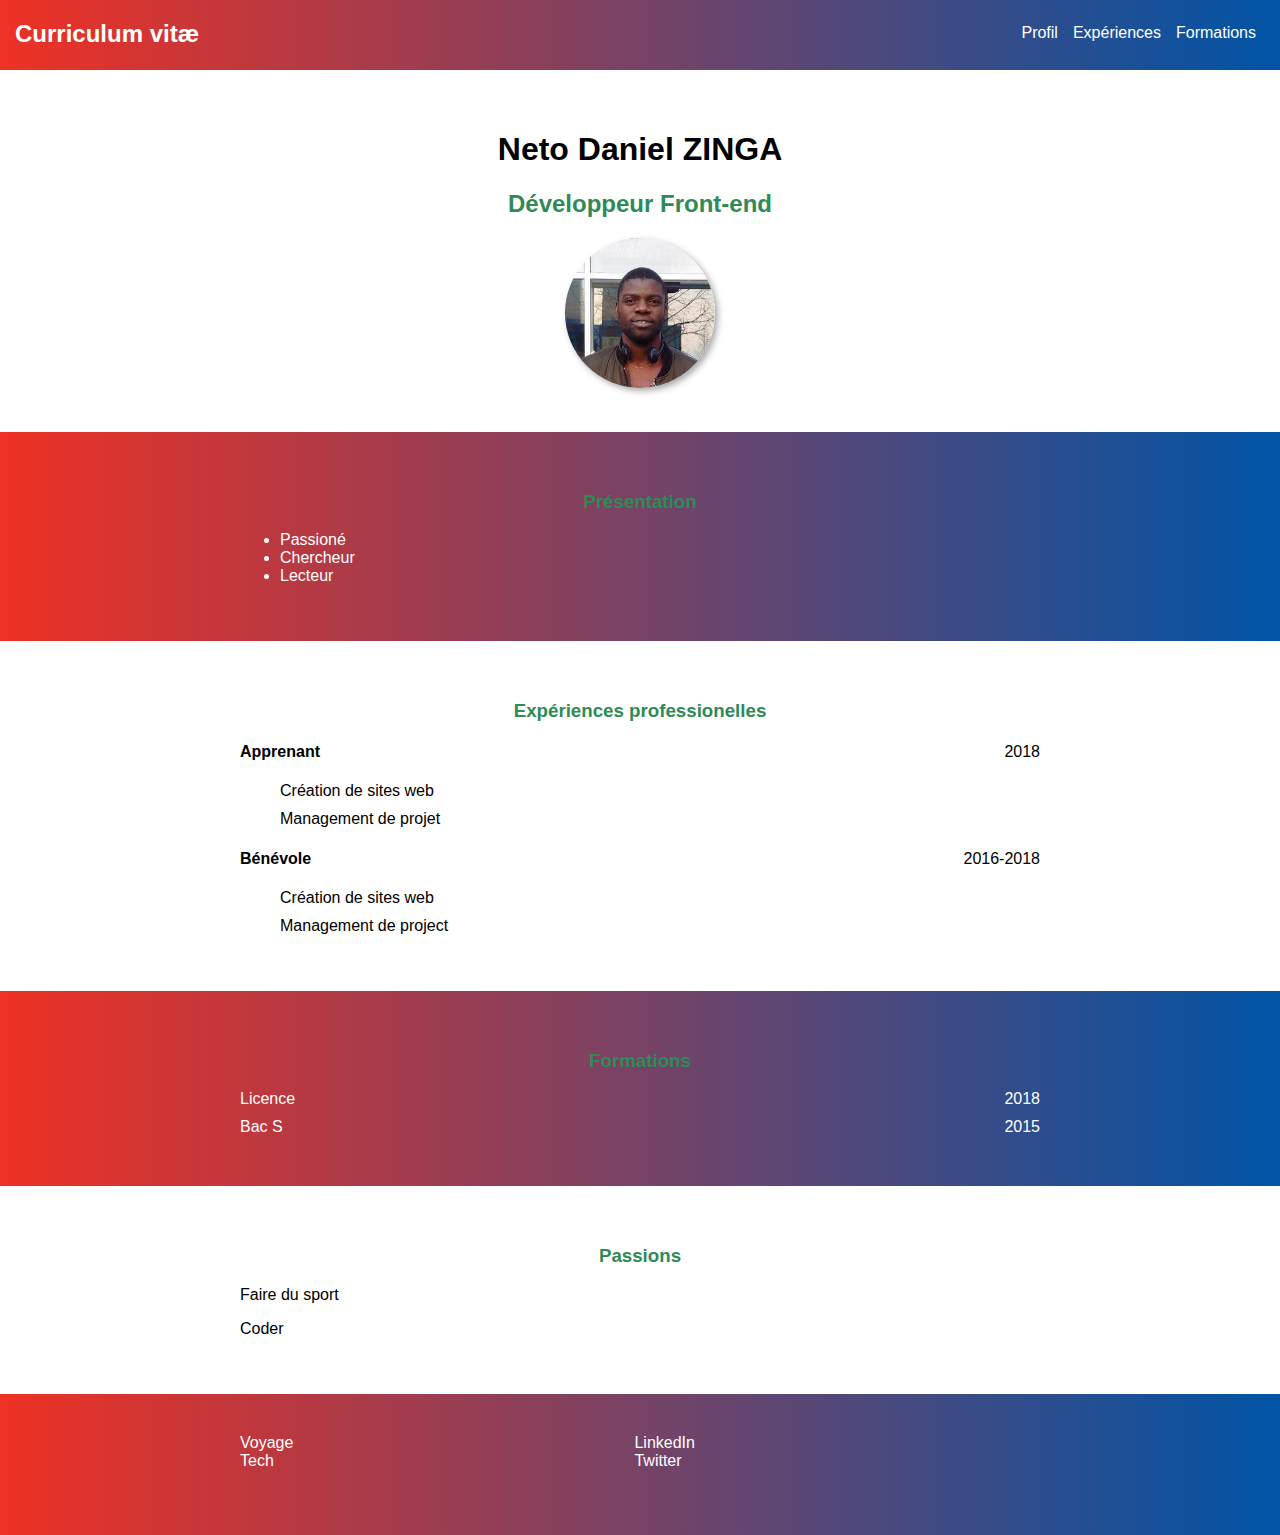
<file: index.html>
<!DOCTYPE html>
<html lang="en">
<head>
    <meta charset="UTF-8">
    <meta http-equiv="X-UA-Compatible" content="IE=edge">
    <meta name="viewport" content="width=device-width, initial-scale=1.0">
    <link rel="stylesheet" href="style.css">
    <title>Curriculum vitæ</title>
</head>
<body>
    <nav class="secondary-block">
      <h2>Curriculum vitæ</h2>
      <ul>
          <li><a href="#profile">Profil</a></li>
          <li><a href="#xp">Expériences</a></li>
          <li><a href="#education">Formations</a></li>
      </ul>
    </nav>
    <header>
        <div class="content">
            <h1>Neto Daniel ZINGA</h1>
            <h2>Développeur Front-end</h2>
            <img src="avatar.jpeg" alt="Photo de profile">
        </div>
    </header>
    <section id="profile" class="secondary-block">
        <div class="content">
            <h3>Présentation</h3>
            <ul>
                <li>Passioné</li>
                <li>Chercheur</li>
                <li>Lecteur</li>
            </ul>
        </div>
    </section>
    <section id="xp">
        <div class="content">
            <h3>Expériences professionelles</h3>
            <div>
                <aside>2018</aside>
                <h4>Apprenant</h4>
                <ul>
                    <li>Création de sites web</li>
                    <li>Management de projet</li>
                </ul>
            </div>
            <div>
                <aside>2016-2018</aside>
                <h4>Bénévole</h4>
                <ul>
                    <li>Création de sites web</li>
                    <li>Management de project</li>
                </ul>
            </div>
        </div>
    </section>
    <section id="education" class="secondary-block">
        <div class="content">
            <h3>Formations</h3>
            <ul>
                <li>
                    <aside>2018</aside>
                    Licence
                </li>
                <li>
                    <aside>2015</aside>
                    Bac S
                </li>
            </ul>
        </div>
    </section>
    <section>
         <div class="content">
             <h3>Passions</h3>
             <p>Faire du sport</p>
             <p>Coder</p>
         </div>
    </section>
    <footer class="secondary-block">
        <div class="content">
            <div class="links">
                <ul>
                    <li><a href="#">Voyage</a></li>
                    <li><a href="#">Tech</a></li>
                </ul>
            </div>
            <div class="links">
                <ul>
                    <li><a href="#">LinkedIn</a></li>
                    <li><a href="#">Twitter</a></li>
                </ul>
            </div>
        </div>
    </footer>
</body>
</html>
</file>
<file: style.css>
body{
    font-family: Arial;
    margin: 0;
}

nav {
    display: flex;
    height: 70px;
    justify-content: space-between;
}

.secondary-block{
    color: rgb(255, 255, 255);
    animation: 15s Gradient ease 2s;
    background: linear-gradient(90deg,rgba(238,49,36,1)  0%,rgba(0,84,166,1)100%);
}

a {
    color: rgb(255, 255, 255);
    text-decoration: none;
}

nav h2{
    margin: 0;
    padding: 20px 0 20px 15px;
}

nav ul{
    display: flex;
    margin: 0;
    list-style: none;
    padding: 24px;
}

nav li {
    margin-left: 15px;
}

header{
    text-align: center;
    padding: 40px;
}

.content {
    max-width: 800px;
    margin: 0 auto;
}

.content h3{
    text-align: center;
    color: #2E8B57;
}

header h2 {
    color: #2E8B57;
}

header img {
    width: 150px;
    border-radius: 75px;
    box-shadow: 3px 3px 6px rgb(170, 170, 170);
}

section {
    padding: 40px;
}

#xp ul {
    list-style: none;
}

#xp li {
    margin-bottom: 10px;
}

#xp aside {
    float: right;
}

#education ul {
    list-style: none;
    padding: 0;
    margin: 0;
}

#education li {
    margin-bottom: 10px;
}

#education aside {
    float: right;
}

footer {
    padding: 40px;
}

footer ul {
    list-style: none;
    padding: 0;
    margin: 0;
}

.links {
    margin-bottom: 25px;
    display: inline-block;
    width: 390px;
}

.reseaux-sociaux ul {
    display: flex;
    justify-content: center;
}

.reseaux-sociaux li {
    margin-right: 20px;
}

.reseaux-sociaux img {
    width: 50px;
}
</file>
